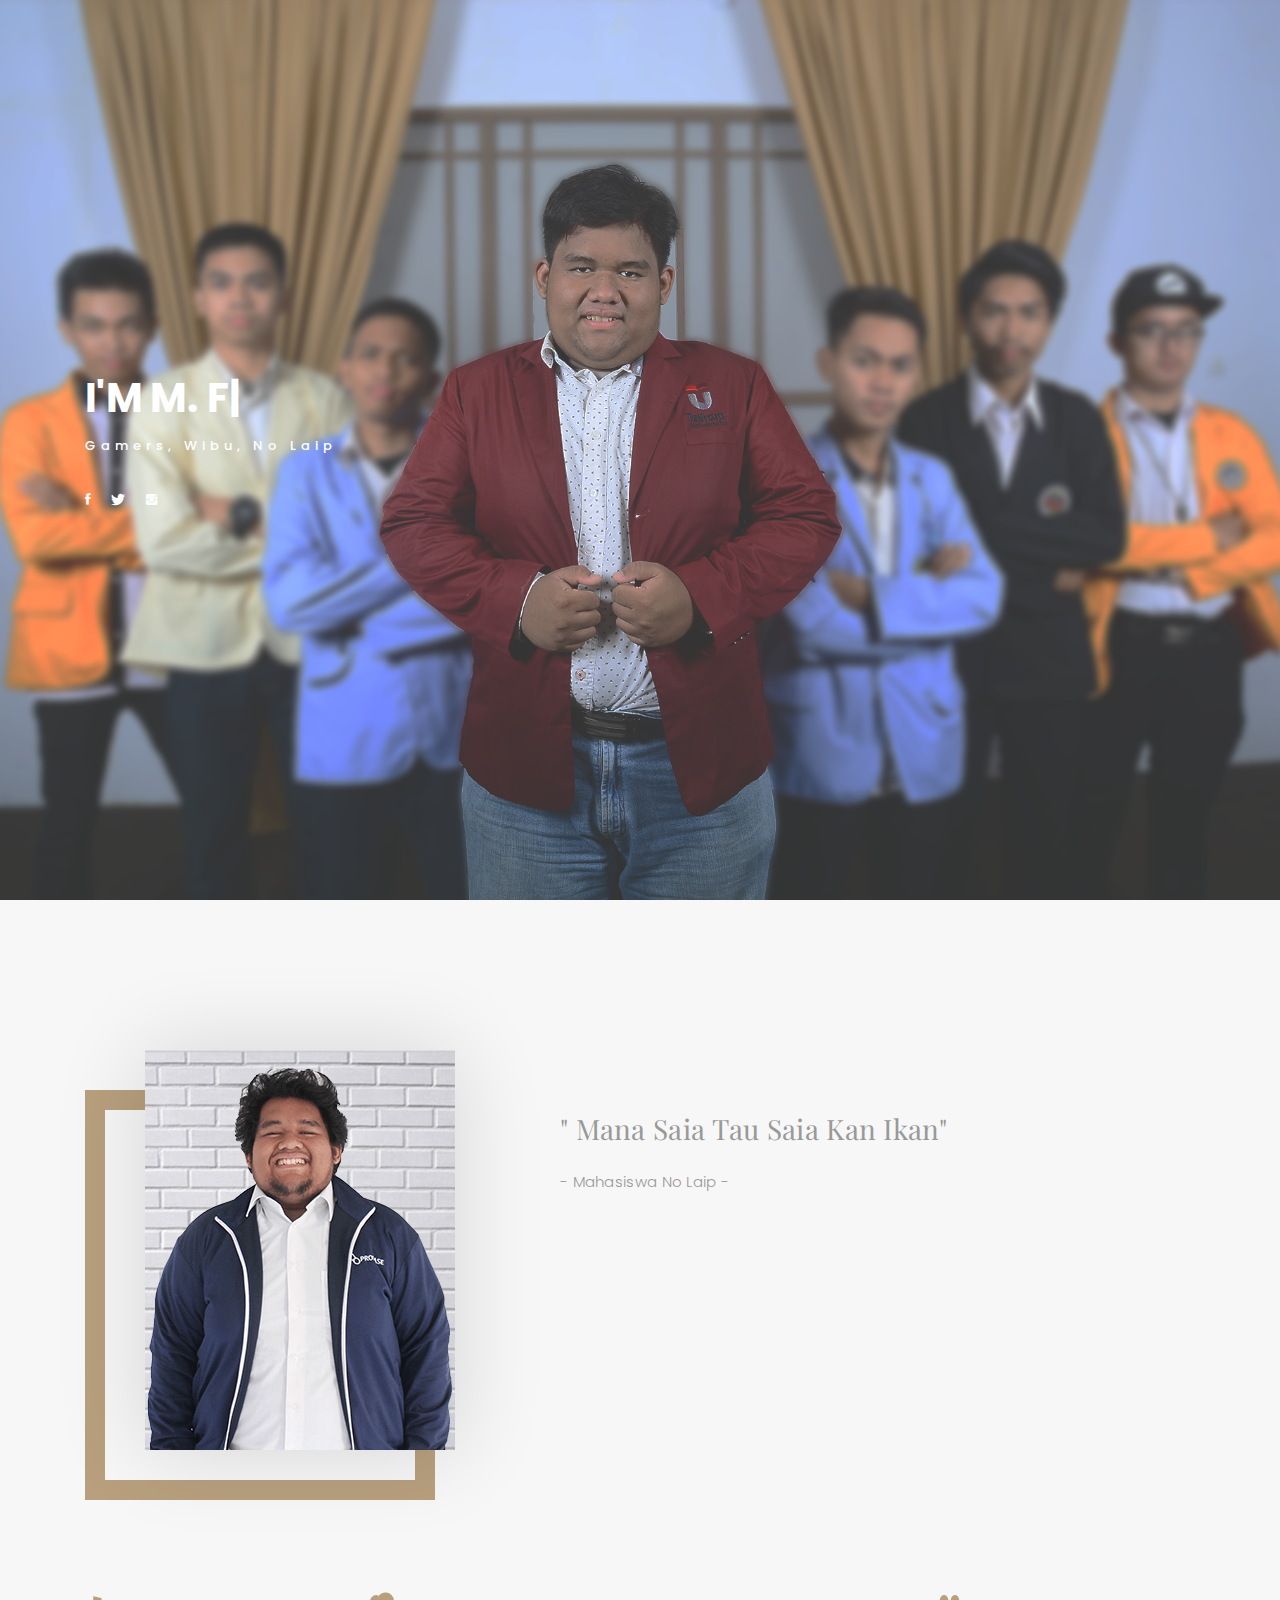
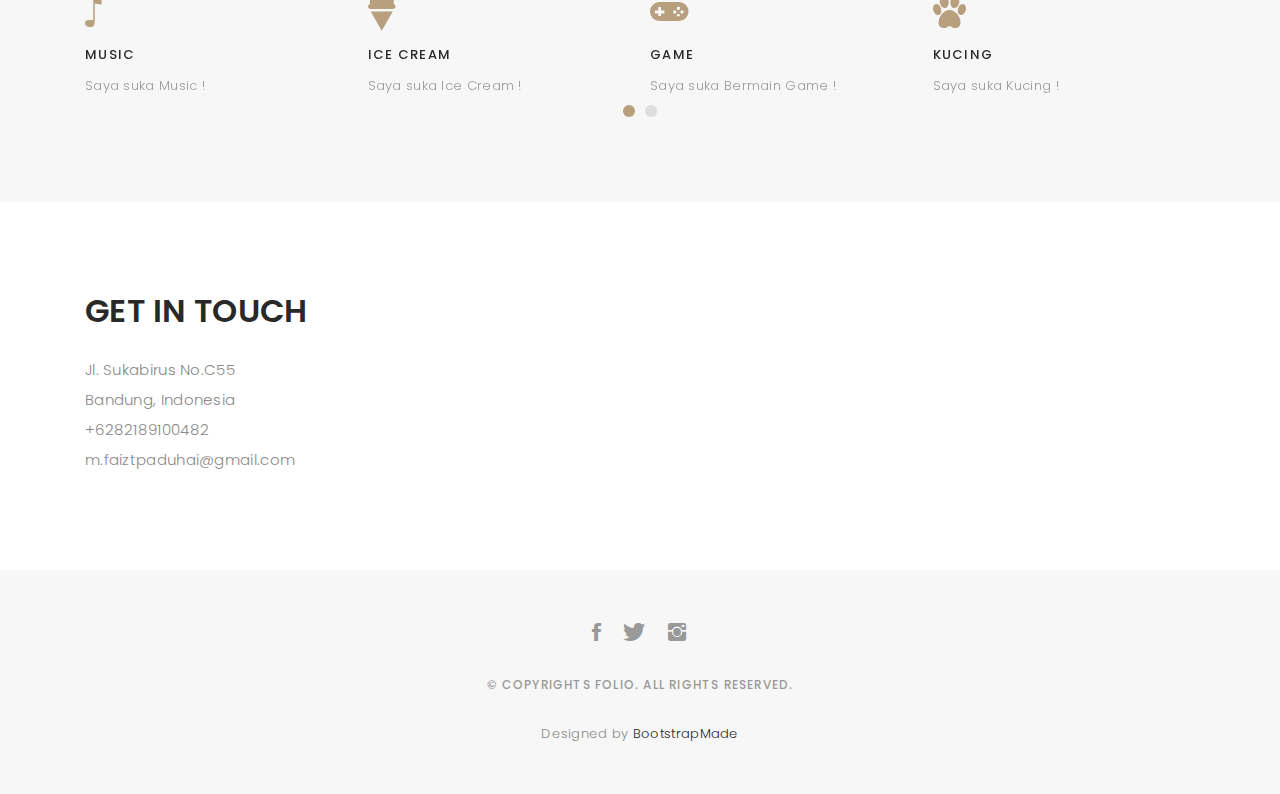
<file: index.html>
<!DOCTYPE html>
<html lang="en">

<head>
    <!-- meta -->
    <meta charset="utf-8">
    <meta content="width=device-width, initial-scale=1.0" name="viewport">

    <title>Xa Ximi</title>
    <meta content="" name="keywords">
    <meta content="" name="description">

    <!-- Google Fonts -->
    <link href="https://fonts.googleapis.com/css?family=Poppins:300,300i,400,400i,500,500i,600,600i,700,700i|Playfair+Display:400,400i,700,700i,900,900i" rel="stylesheet">

    <!-- Bootstrap CSS File -->
    <link href="lib/bootstrap/css/bootstrap.min.css" rel="stylesheet">

    <!-- Libraries CSS Files -->
    <link href="lib/ionicons/css/ionicons.min.css" rel="stylesheet">
    <link href="lib/owlcarousel/assets/owl.carousel.min.css" rel="stylesheet">
    <link href="lib/magnific-popup/magnific-popup.css" rel="stylesheet">
    <link href="lib/hover/hover.min.css" rel="stylesheet">

    <!-- Main Stylesheet File -->
    <link href="css/style.css" rel="stylesheet">

    <!-- Responsive css -->
    <link href="css/responsive.css" rel="stylesheet">

    <!-- Favicon -->
    <link rel="shortcut icon" href="images/favicon.jpg">

    <!-- =======================================================
    Theme Name: Folio
    Theme URL: https://bootstrapmade.com/folio-bootstrap-portfolio-template/
    Author: BootstrapMade.com
    Author URL: https://bootstrapmade.com
  ======================================================= -->
</head>

<body>

    <!-- start section navbar -->
    <nav id="main-nav">
        <div class="row">
            <div class="container">

                <div class="logo">
                    <a href="index.html"><img src="images/logo.jpeg" alt="logo"></a>
                </div>

                <div class="responsive"><i data-icon="m" class="ion-navicon-round"></i></div>

                <ul class="nav-menu list-unstyled">
                    <li><a href="#header" class="smoothScroll">Home</a></li>
                    <li><a href="#about" class="smoothScroll">About</a></li>
                    <li><a href="#contact" class="smoothScroll">Contact</a></li>
                </ul>

            </div>
        </div>
    </nav>
    <!-- End section navbar -->


    <!-- start section header -->
    <div id="header" class="home">

        <div class="container">
            <div class="header-content">
                <h1>I'm <span class="typed"></span></h1>
                <p>gamers, wibu, no laip</p>

                <ul class="list-unstyled list-social">
                    <li><a href="https://www.facebook.com/Izanagi.Warrior.Black.Mode"><i class="ion-social-facebook"></i></a></li>
                    <li><a href="https://twitter.com/PemujaNekopoi"><i class="ion-social-twitter"></i></a></li>
                    <li><a href="https://www.instagram.com/faiz_triputra"><i class="ion-social-instagram"></i></a></li>
                </ul>
            </div>
        </div>
    </div>
    <!-- End section header -->


    <!-- start section about us -->
    <div id="about" class="paddsection">
        <div class="container">
            <div class="row justify-content-between">

                <div class="col-lg-4 ">
                    <div class="div-img-bg">
                        <div class="about-img">
                            <img src="images/me.png" class="img-responsive" alt="me">
                        </div>
                    </div>
                </div>

                <div class="col-lg-7">
                    <div class="about-descr">

                        <p class="p-heading">" Mana Saia Tau Saia Kan Ikan" </p>
                        <p class="separator"> - Mahasiswa No Laip -
                        </p>

                    </div>

                </div>
            </div>
        </div>
    </div>
    <!-- end section about us -->


    <!-- start section services -->
    <div id="services">
        <div class="container">

            <div class="services-carousel owl-theme">

                <div class="services-block">

                    <i class="ion-ios-musical-note"></i>
                    <span>Music</span>
                    <p class="separator">Saya suka Music !</p>

                </div>

                <div class="services-block">

                    <i class="ion-icecream"></i>
                    <span>Ice Cream</span>
                    <p class="separator">Saya suka Ice Cream !</p>

                </div>

                <div class="services-block">

                    <i class="ion-ios-game-controller-a"></i>
                    <span>Game</span>
                    <p class="separator">Saya suka Bermain Game !</p>

                </div>

                <div class="services-block">

                    <i class="ion-ios-paw"></i>
                    <span>Kucing</span>
                    <p class="separator">Saya suka Kucing !</p>

                </div>

                <div class="services-block">

                    <i class="ion-ios-body"></i>
                    <span>Kamu</span>
                    <p class="separator">Saya suka Kamu !</p>

                </div>

            </div>

        </div>

    </div>
    <!-- end section services -->

    <!-- start sectoion contact -->
    <div id="contact" class="paddsection">
        <div class="container">
            <div class="contact-block1">
                <div class="row">

                    <div class="col-lg-6">
                        <div class="contact-contact">

                            <h2 class="mb-30">GET IN TOUCH</h2>

                            <ul class="contact-details">
                                <li><span>Jl. Sukabirus No.C55</span></li>
                                <li><span>Bandung, Indonesia</span></li>
                                <li><span>+6282189100482</span></li>
                                <li><span>m.faiztpaduhai@gmail.com</span></li>
                            </ul>

                        </div>
                    </div>


                </div>
            </div>
        </div>
    </div>
    <!-- start sectoion contact -->


    <!-- start section footer -->
    <div id="footer" class="text-center">
        <div class="container">
            <div class="socials-media text-center">

                <ul class="list-unstyled">
                    <li><a href="https://www.facebook.com/Izanagi.Warrior.Black.Mode"><i class="ion-social-facebook"></i></a></li>
                    <li><a href="https://twitter.com/PemujaNekopoi"><i class="ion-social-twitter"></i></a></li>
                    <li><a href="https://www.instagram.com/faiz_triputra"><i class="ion-social-instagram"></i></a></li>
                </ul>

            </div>

            <p>&copy; Copyrights Folio. All rights reserved.</p>

            <div class="credits">
                <!--
          All the links in the footer should remain intact.
          You can delete the links only if you purchased the pro version.
          Licensing information: https://bootstrapmade.com/license/
          Purchase the pro version with working PHP/AJAX contact form: https://bootstrapmade.com/buy/?theme=Folio
        -->
                Designed by <a href="https://bootstrapmade.com/">BootstrapMade</a>
            </div>

        </div>
    </div>
    <!-- End section footer -->

    <!-- JavaScript Libraries -->
    <script src="lib/jquery/jquery.min.js"></script>
    <script src="lib/jquery/jquery-migrate.min.js"></script>
    <script src="lib/bootstrap/js/bootstrap.bundle.min.js"></script>
    <script src="lib/typed/typed.js"></script>
    <script src="lib/owlcarousel/owl.carousel.min.js"></script>
    <script src="lib/magnific-popup/magnific-popup.min.js"></script>
    <script src="lib/isotope/isotope.pkgd.min.js"></script>

    <!-- Template Main Javascript File -->
    <script src="js/main.js"></script>

</body>

</html>
</file>
<file: css/responsive.css>
/** Width between 1200x to 0
 *  ~~~~~~~~~~~~~~~~~~~~~~~~~~~~~~~~~~~~
 */

@media (min-width: 1200px) {}


/** Width between 992px to 1199px
 *  ~~~~~~~~~~~~~~~~~~~~~~~~~~~~~~~~~~~~
 */

@media (min-width: 992px) and (max-width: 1199px) {}


/** Width between 768px to 991px
 *  ~~~~~~~~~~~~~~~~~~~~~~~~~~~~~~~~~~~~
 */

@media (min-width: 768px) and (max-width: 991px) {
    /* Navbar */
    nav {
        padding: 10px 15px;
    }
    .nav-menu {
        margin-top: 40px;
        display: none;
        float: none;
        width: 100%;
    }
    .nav-menu li {
        float: none;
        width: 100%;
        text-align: center;
        border-top: 1px solid #f7f7f7;
        line-height: 45px;
        margin-left: 0;
        padding-top: 10px;
        padding-bottom: 10px;
    }
    .responsive {
        float: right;
        padding-top: 15px;
        display: block;
    }
    /* About */
    .head-info .header-content .cmaster h1 {
        font-size: 32px;
    }
    #about .div-img-bg {
        padding: 0;
    }
    #about .div-img-bg .about-img img {
        margin-top: 0%;
        margin-left: calc(0% - 0px);
    }
    #about .about-descr .p-heading {
        font-size: 20px;
    }
    #about .about-descr .separator {
        max-width: 100%;
        margin-bottom: 0;
    }
    /* portfolio */
    #portfolio .portfolio-list .nav li {
        float: none;
        margin: 20px;
        display: inline-block;
    }
    /* journal */
    #journal .journal-block .journal-info {
        margin-bottom: 30px;
    }
    /* Contact */
    .contact-contact {
        margin-bottom: 30px;
    }
    /* Footer */
    #footer .socials-media ul li {
        margin-right: 0;
        margin-left: 0;
        float: none;
        display: inline-block;
    }
}


/** Width between 767px to 0
 *  ~~~~~~~~~~~~~~~~~~~~~~~~~~~~~~~~~~~~
 */

@media (max-width: 767px) {
    /* Navbar */
    nav {
        padding: 20px 15px;
    }
    .nav-menu {
        margin-top: 40px;
        display: none;
        float: none;
        width: 100%;
    }
    .nav-menu li {
        float: none;
        width: 100%;
        text-align: center;
        border-top: 1px solid #f7f7f7;
        line-height: 45px;
        margin-left: 0;
        padding-top: 10px;
        padding-bottom: 10px;
    }
    .responsive {
        float: right;
        padding-top: 15px;
        display: block;
    }
    /* About */
    .head-info .header-content h1 {
        font-size: 32px;
    }
    #about .div-img-bg {
        padding: 0;
    }
    #about .div-img-bg .about-img img {
        margin-top: 0%;
        margin-left: calc(0% - 0px);
    }
    #about .about-descr .p-heading {
        font-size: 20px;
    }
    #about .about-descr .separator {
        max-width: 100%;
        margin-bottom: 0;
    }
    /* portfolio */
    #portfolio .portfolio-list .nav li {
        float: none;
        margin: 20px;
        display: inline-block;
    }
    /* journal */
    #journal .journal-block .journal-info {
        margin-bottom: 30px;
    }
    /* Contact */
    .contact-contact {
        margin-bottom: 30px;
    }
    /* Footer */
    #footer .socials-media ul li {
        margin-right: 0;
        margin-left: 0;
        float: none;
        display: inline-block;
    }
}


/** Width between 600px to 0
 *  ~~~~~~~~~~~~~~~~~~~~~~~~~~~~~~~~~~~~
 */

@media (max-width: 600px) {
    /* Navbar */
    nav {
        padding: 20px 15px;
    }
    .nav-menu {
        margin-top: 40px;
        display: none;
        float: none;
        width: 100%;
    }
    .nav-menu li {
        float: none;
        width: 100%;
        text-align: center;
        border-top: 1px solid #f7f7f7;
        line-height: 45px;
        margin-left: 0;
        padding-top: 10px;
        padding-bottom: 10px;
    }
    .responsive {
        float: right;
        padding-top: 15px;
        display: block;
    }
    /* About */
    .head-info .header-content h1 {
        font-size: 32px;
    }
    #about .div-img-bg {
        padding: 0;
    }
    #about .div-img-bg .about-img img {
        margin-top: 0%;
        margin-left: calc(0% - 0px);
    }
    #about .about-descr .p-heading {
        font-size: 20px;
    }
    #about .about-descr .separator {
        max-width: 100%;
        margin-bottom: 0;
    }
    /* portfolio */
    #portfolio .portfolio-list .nav li {
        float: none;
        margin: 10px;
        display: inline-block;
    }
    /* journal */
    #journal .journal-block .journal-info {
        margin-bottom: 30px;
    }
    /* Contact */
    .contact-contact {
        margin-bottom: 30px;
    }
    /* Footer */
    #footer .socials-media ul li {
        margin-right: 0;
        margin-left: 0;
        float: none;
        display: inline-block;
    }
}


/** Width between 480px to 0
 *  ~~~~~~~~~~~~~~~~~~~~~~~~~~~~~~~~~~~~
 */

@media (max-width: 480px) {
    /* Navbar */
    nav {
        padding: 20px 15px;
    }
    .nav-menu {
        margin-top: 40px;
        display: none;
        float: none;
        width: 100%;
    }
    .nav-menu li {
        float: none;
        width: 100%;
        text-align: center;
        border-top: 1px solid #f7f7f7;
        line-height: 45px;
        margin-left: 0;
        padding-top: 10px;
        padding-bottom: 10px;
    }
    .responsive {
        float: right;
        padding-top: 15px;
        display: block;
    }
    /* About */
    .head-info .header-content h1 {
        font-size: 32px;
    }
    #about .div-img-bg {
        padding: 0;
    }
    #about .div-img-bg .about-img img {
        margin-top: 0%;
        margin-left: calc(0% - 0px);
    }
    #about .about-descr .p-heading {
        font-size: 20px;
    }
    #about .about-descr .separator {
        max-width: 100%;
        margin-bottom: 0;
    }
    /* portfolio */
    #portfolio .portfolio-list .nav li {
        float: none;
        margin: 20px;
    }
    /* journal */
    #journal .journal-block .journal-info {
        margin-bottom: 30px;
    }
    /* Contact */
    .contact-contact {
        margin-bottom: 30px;
    }
    /* Footer */
    #footer .socials-media ul li {
        margin-right: 0;
        margin-left: 0;
        float: none;
        display: inline-block;
    }
}


/** Width between 320px to 0
 *  ~~~~~~~~~~~~~~~~~~~~~~~~~~~~~~~~~~~~
 */

@media (max-width: 320px) {
    /* Navbar */
    nav {
        padding: 20px 15px;
    }
    .nav-menu {
        margin-top: 40px;
        display: none;
        float: none;
        width: 100%;
    }
    .nav-menu li {
        float: none;
        width: 100%;
        text-align: center;
        border-top: 1px solid #f7f7f7;
        line-height: 45px;
        margin-left: 0;
        padding-top: 10px;
        padding-bottom: 10px;
    }
    .responsive {
        float: right;
        padding-top: 15px;
        display: block;
    }
    /* About */
    .head-info .header-content h1 {
        font-size: 32px;
    }
    #about .div-img-bg {
        padding: 0;
    }
    #about .div-img-bg .about-img img {
        margin-top: 0%;
        margin-left: calc(0% - 0px);
    }
    #about .about-descr .p-heading {
        font-size: 20px;
    }
    #about .about-descr .separator {
        max-width: 100%;
        margin-bottom: 0;
    }
    /* portfolio */
    #portfolio .portfolio-list .nav li {
        float: none;
        margin: 20px;
    }
    /* journal */
    #journal .journal-block .journal-info {
        margin-bottom: 30px;
    }
    /* Contact */
    .contact-contact {
        margin-bottom: 30px;
    }
    /* Footer */
    #footer .socials-media ul li {
        margin-right: 0;
        margin-left: 0;
        float: none;
        display: inline-block;
    }
    /* Single page */
    .entry-comments-body span {
        display: inline-block;
        margin-right: 0;
    }
}
</file>
<file: css/style.css>
/*
  Theme Name: Folio
  Theme URL: https://bootstrapmade.com/folio-bootstrap-portfolio-template/
  Author: BootstrapMade.com
  Author URL: https://bootstrapmade.com
*/


/*  General Styling
/*-----------------------------------------------------------------------------------*/

body {
    background: #ffffff;
    color: #898989;
    font-family: 'Poppins', helvetica;
    font-size: 15px;
    font-weight: 300;
    line-height: 20px;
    letter-spacing: 0.02em;
    overflow-x: hidden;
    margin: 0 auto;
    padding: 0;
    -moz-box-sizing: border-box;
    -ms-box-sizing: border-box;
    -o-box-sizing: border-box;
    -webkit-box-sizing: border-box;
    box-sizing: border-box;
}

h1,
h2,
h3,
h4,
h5,
h6 {
    margin: 0;
}

h2 {
    color: #292929;
    font-weight: 600;
}

h4 {
    color: #292929;
    font-size: 14px;
    font-weight: 600;
}

a {
    color: #292929;
    text-decoration: none !important;
    -moz-transition: all 0.5s ease-in-out 0s;
    -ms-transition: all 0.5s ease-in-out 0s;
    -o-transition: all 0.5s ease-in-out 0s;
    -webkit-transition: all 0.5s ease-in-out 0s;
    transition: all 0.5s ease-in-out 0s;
}

a:hover {
    -moz-transition: all 0.5s ease-in-out 0s;
    -ms-transition: all 0.5s ease-in-out 0s;
    -o-transition: all 0.5s ease-in-out 0s;
    -webkit-transition: all 0.5s ease-in-out 0s;
    transition: all 0.5s ease-in-out 0s;
}

a:hover,
a:focus {
    color: #b8a07e;
    text-decoration: underline;
}

nav ul li a {
    padding: 2px 0 0 0;
    position: relative;
    display: block;
    font-size: 12px;
    color: #999999;
    letter-spacing: 0.1em;
    font-weight: 500;
    line-height: 14px;
    text-transform: uppercase;
    -moz-transition: all 0.5s ease-in-out 0s;
    -ms-transition: all 0.5s ease-in-out 0s;
    -o-transition: all 0.5s ease-in-out 0s;
    -webkit-transition: all 0.5s ease-in-out 0s;
    transition: all 0.5s ease-in-out 0s;
}

p {
    margin: 25px 0;
    padding: 0;
    font-size: 15px;
    color: #999999;
    line-height: 28px;
}

::-moz-selection {
    background: #b8a07e;
    color: #fff;
}

::selection {
    background: #b8a07e;
    color: #fff;
}

.btn {
    background: #333;
    border: medium none;
    border-radius: 0;
    color: #fff;
    font-size: 12px;
    height: 50px;
    line-height: 50px;
    padding: 0 30px;
    text-transform: uppercase;
}

.btn:hover,
.btn:focus {
    color: #fff;
}

.padDiv {
    padding: 30px 20px;
}

.section-title {
    margin-bottom: 70px;
}

.section-title h2 {
    font-size: 25px;
    letter-spacing: 2px;
    text-transform: uppercase;
}

.form-control {
    background-color: transparent;
    border: 1px solid #999;
    border-radius: 0;
    color: #999999;
    font-size: 12px;
    font-weight: 500;
    height: 50px;
    letter-spacing: 0.1em;
    padding-left: 10px;
    margin: 0 0 25px 0;
    line-height: 14px;
    text-transform: uppercase;
}

.form-control:focus {
    box-shadow: none;
    outline: 0 none;
}

.paddsection {
    padding-top: 90px;
    padding-bottom: 90px;
}

.paddsections {
    padding-top: 90px;
    padding-bottom: 90px !important;
}

.hvr-shutter-in-horizontal::before {
    background: #333;
}

.hvr-shutter-in-horizontal:hover {
    background: #b8a07e;
}

.mb-30 {
    margin-bottom: 30px;
}


/*-----------------------------------------------------------------------------------*/


/*  Navbar Top
/*-----------------------------------------------------------------------------------*/

nav {
    position: fixed;
    background: #fff;
    z-index: 1000;
    width: 100%;
    padding: 20px;
    display: none;
    -webkit-box-shadow: 0px 2px 92px 0px rgba(0, 0, 0, 0.18);
    -moz-box-shadow: 0px 2px 92px 0px rgba(0, 0, 0, 0.18);
    box-shadow: 0px 2px 92px 0px rgba(0, 0, 0, 0.18);
}

.nav-menu {
    float: right;
    line-height: 32px;
    margin-bottom: 0;
    padding-top: 16px;
}

nav ul li {
    float: left;
    margin-right: 15px;
    font-family: 'Poppins', sans-serif;
    font-size: 14px;
    margin-left: 40px;
}

nav ul li a {
    padding: 2px 0 0 0;
    position: relative;
    display: block;
    font-size: 14px;
    color: #999999;
    font-family: 'Poppins', helvetica;
    font-weight: 500;
    line-height: 16px;
    text-transform: uppercase;
    letter-spacing: 0.02em;
    text-transform: capitalize;
}

.logo {
    float: left;
}

.logo img {
    width: 50px;
    height: 50px;
}

.responsive {
    display: none;
    font-size: 23px;
}

.active {
    color: #afafaf;
}


/*----------------------------------------------------------------------------------*/


/*  Header
/*-----------------------------------------------------------------------------------*/

#header {
    background: url("../images/home-bg.png") repeat scroll center center / cover;
    height: 100vh;
    width: 100%;
}

#header .header-content {
    height: 100vh;
    text-align: left;
    width: 100%;
    display: flex;
    justify-content: center;
    flex-direction: column;
}

.header-content h1 {
    font-size: 40px;
    font-weight: 700;
    margin-bottom: 10px;
    text-transform: uppercase;
    color: #fff;
}

.header-content p {
    font-size: 13px;
    letter-spacing: 5px;
    margin-top: 0;
    margin-bottom: 30px;
    text-transform: capitalize;
    color: #fff;
    font-weight: 500;
}

.header-content .list-social li {
    float: left;
    margin-right: 20px;
}

.header-content .list-social li i {
    color: #fff;
    font-size: 15px;
}


/*-----------------------------------------------------------------------------------*/


/*  Aout-us
/*-----------------------------------------------------------------------------------*/

#about {
    width: 100%;
    height: auto;
    background: #f7f7f7;
    padding-top: 190px;
}

#about .div-img-bg {
    padding-bottom: 30px;
    border: 20px solid #b8a07e;
}

#about .div-img-bg .about-img img {
    width: 100%;
    box-shadow: 0px 0px 85px 0px rgba(0, 0, 0, 0.14);
    margin-top: -60px;
    margin-left: 40px;
    height: 400px;
    object-fit: cover;
}

#about .about-descr .p-heading {
    font-family: 'Playfair Display', serif;
    font-size: 28px;
    text-align: left;
}

#about .about-descr .separator {
    max-width: 80%;
    margin-bottom: 0;
    text-align: left;
}


/*-----------------------------------------------------------------------------------*/


/*   Services
/*-----------------------------------------------------------------------------------*/

#services {
    background: #f7f7f7;
    position: relative;
    padding-bottom: 80px;
}

.owl-item {
    float: left;
}

.services-block span {
    margin: 10px 0;
    position: relative;
    font-size: 13px;
    color: #292929;
    letter-spacing: 0.1em;
    font-weight: 500;
    text-transform: uppercase;
    display: block;
}

.services-block .separator {
    margin: 0;
    font-size: 13px;
    line-height: 22px;
}

.services-block i {
    font-size: 44px;
    color: #b8a07e;
    line-height: 44px;
}

.services-carousel .owl-stage-outer {
    overflow: hidden;
}

.services-carousel .owl-dots {
    margin-top: 5px;
    text-align: center;
}

.services-carousel .owl-dot {
    display: inline-block;
    margin: 0 5px;
    width: 12px !important;
    height: 12px !important;
    border-radius: 50%;
    border: 0;
    padding: 0 !important;
    background-color: #ddd;
    cursor: pointer;
}

.services-carousel .owl-dot.active {
    background-color: #b8a07e;
}

.owl-nav {
    display: none;
}


/*-----------------------------------------------------------------------------------*/


/*  Portfolio
/*-----------------------------------------------------------------------------------*/

#portfolio {
    position: relative;
    padding-bottom: 50px;
}

#portfolio .portfolio-list {
    margin-bottom: 50px;
}

#portfolio .portfolio-list .nav {
    display: inline-block;
    margin: 0;
}

#portfolio .portfolio-list .nav li {
    margin: 0 40px 0 0;
    float: left;
    font-size: 14px;
    color: #999999;
    line-height: 16px;
    cursor: pointer;
    font-family: 'Poppins', helvetica;
    font-weight: 500;
    letter-spacing: 0.02em;
    text-transform: capitalize;
    -moz-transition: all 0.5s ease-in-out 0s;
    -ms-transition: all 0.5s ease-in-out 0s;
    -o-transition: all 0.5s ease-in-out 0s;
    -webkit-transition: all 0.5s ease-in-out 0s;
    transition: all 0.5s ease-in-out 0s;
}

#portfolio .portfolio-list .nav li:hover,
#portfolio .portfolio-list .nav li.filter-active {
    color: #b8a07e;
    -moz-transition: all 0.5s ease-in-out 0s;
    -ms-transition: all 0.5s ease-in-out 0s;
    -o-transition: all 0.5s ease-in-out 0s;
    -webkit-transition: all 0.5s ease-in-out 0s;
    transition: all 0.5s ease-in-out 0s;
}

#portfolio .portfolio-container {
    display: inline-block;
    margin-bottom: 50px;
    width: 100%;
}

.portfolio-thumbnail {
    margin-bottom: 30px;
    overflow: hidden;
    min-height: 260px;
}

.portfolio-thumbnail img {
    max-width: 100%;
}


/*-----------------------------------------------------------------------------------*/


/*  Journal
/*-----------------------------------------------------------------------------------*/

#journal,
#journal-blog {
    height: auto;
    width: 100%;
    background: #f7f7f7;
    padding-bottom: 60px;
    position: relative;
}

#journal-blog {
    background: #fff;
    padding-bottom: 30px;
}

#journal .journal-block {
    display: inline-block;
    height: auto;
    width: 100%;
}

#journal .journal-block .journal-info {
    position: relative;
}

.journal-block .journal-info img {
    max-width: 100%;
}

.journal-block .journal-info .journal-txt {
    padding: 25px 0px;
    position: relative;
}

.journal-block .journal-info .journal-txt h4 a {
    display: block;
    font-size: 19px;
    line-height: 24px;
    margin: 0 0 13px 0;
    font-weight: 500;
    color: #292929;
    -moz-transition: all 0.5s ease-in-out 0s;
    -ms-transition: all 0.5s ease-in-out 0s;
    -o-transition: all 0.5s ease-in-out 0s;
    -webkit-transition: all 0.5s ease-in-out 0s;
    transition: all 0.5s ease-in-out 0s;
}

.journal-block .journal-info .journal-txt h4 a:hover {
    color: #b8a07e;
    -moz-transition: all 0.5s ease-in-out 0s;
    -ms-transition: all 0.5s ease-in-out 0s;
    -o-transition: all 0.5s ease-in-out 0s;
    -webkit-transition: all 0.5s ease-in-out 0s;
    transition: all 0.5s ease-in-out 0s;
}

.journal-block .journal-info .journal-txt p {
    margin: 0;
    font-size: 14px;
    line-height: 24px;
}


/*-----------------------------------------------------------------------------------*/


/*  Contact
/*-----------------------------------------------------------------------------------*/

#contact {
    height: auto;
    width: 100%;
}

.contact-details {
    list-style: none;
    margin: 0;
    padding: 0;
}

.contact-details li {
    padding-bottom: 10px;
}

#contact input,
#contact textarea {
    width: 100%;
}

#contact #sendmessage {
    color: #18d26e;
    border: 1px solid #18d26e;
    display: none;
    text-align: center;
    padding: 15px;
    font-weight: 600;
    margin: 15px;
}

#contact #errormessage {
    color: red;
    display: none;
    border: 1px solid red;
    text-align: center;
    padding: 15px;
    font-weight: 600;
    margin: 15px;
}

#contact #sendmessage.show,
#contact #errormessage.show,
#contact .show {
    display: block;
}

#contact .validation {
    color: red;
    display: none;
    margin: 0 0 20px;
    font-weight: 400;
    font-size: 13px;
}


/*-----------------------------------------------------------------------------------*/


/*  Footer
/*-----------------------------------------------------------------------------------*/

#footer {
    background: #f7f7f7;
    padding-top: 50px;
    padding-bottom: 50px;
}

#footer .socials-media {
    width: 100%;
}

#footer .socials-media ul {
    display: inline-block;
    float: none;
    margin: 0 0 20px 0;
}

#footer .socials-media ul li {
    float: left;
    margin-left: 10px;
    margin-right: 10px;
}

#footer .socials-media ul li a {
    font-size: 24px;
    color: #999;
    letter-spacing: 0.1em;
    font-weight: 500;
    background: transparent;
    text-transform: uppercase;
    -moz-transition: all 0.5s ease-in-out 0s;
    -ms-transition: all 0.5s ease-in-out 0s;
    -o-transition: all 0.5s ease-in-out 0s;
    -webkit-transition: all 0.5s ease-in-out 0s;
    transition: all 0.5s ease-in-out 0s;
}

#footer .socials-media ul li a:hover {
    color: #b8a07e;
    -moz-transition: all 0.5s ease-in-out 0s;
    -ms-transition: all 0.5s ease-in-out 0s;
    -o-transition: all 0.5s ease-in-out 0s;
    -webkit-transition: all 0.5s ease-in-out 0s;
    transition: all 0.5s ease-in-out 0s;
}

#footer p {
    font-size: 12px;
    letter-spacing: 0.1em;
    font-weight: 500;
    margin-top: 0;
    text-transform: uppercase;
}

.credits {
    font-size: 13px;
}
</file>
